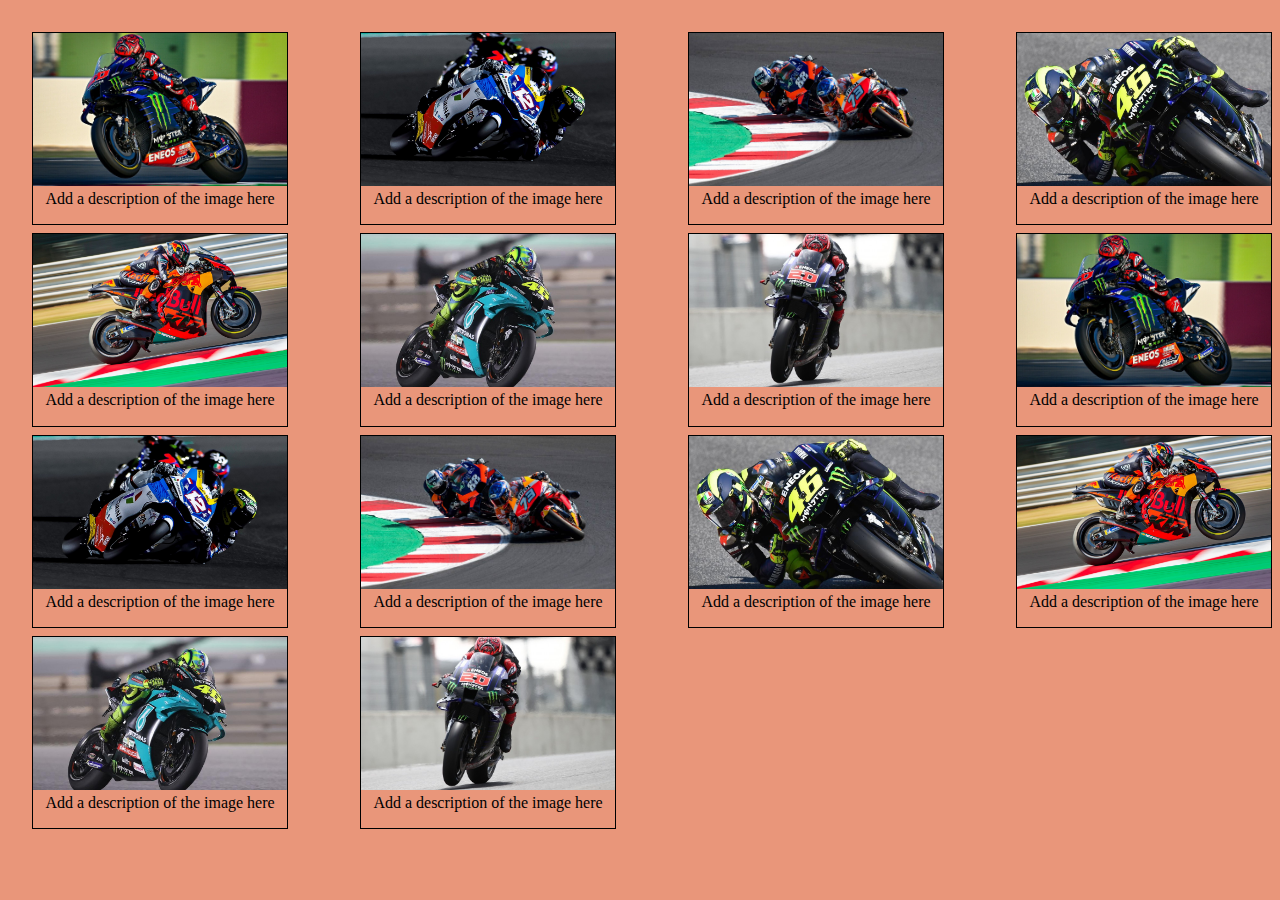
<file: martin/basic exercise/index.html>
<!DOCTYPE html>
<html lang="en">
<head>
    <meta charset="UTF-8">
    <meta http-equiv="X-UA-Compatible" content="IE=edge">
    <meta name="viewport" content="width=device-width, initial-scale=1.0">
    <link rel="stylesheet" href="style.css">
    <title>basic exercise</title>
</head>
<body>
    <div class="wrapper">
        <div class="gallery">
            <a target="_blank" href="1.jpg">
              <img src="1.jpg" alt="motogp">
            </a>
            <div class="desc">Add a description of the image here</div>
        </div>
        <div class="gallery">
            <a target="_blank" href="2.jpg">
              <img src="2.jpg" alt="motogp">
            </a>
            <div class="desc">Add a description of the image here</div>
        </div>
        <div class="gallery">
            <a target="_blank" href="3.jpg">
              <img src="3.jpg" alt="motogp">
            </a>
            <div class="desc">Add a description of the image here</div>
        </div>
        <div class="gallery">
            <a target="_blank" href="4.jpg">
              <img src="4.jpg" alt="motogp">
            </a>
            <div class="desc">Add a description of the image here</div>
        </div>
        <div class="gallery">
            <a target="_blank" href="5.jpg">
              <img src="5.jpg" alt="motogp">
            </a>
            <div class="desc">Add a description of the image here</div>
        </div>
        <div class="gallery">
            <a target="_blank" href="6.jpg">
              <img src="6.jpg" alt="motogp">
            </a>
            <div class="desc">Add a description of the image here</div>
        </div>
        <div class="gallery">
            <a target="_blank" href="7.jpg">
              <img src="7.jpg" alt="motogp">
            </a>
            <div class="desc">Add a description of the image here</div>
        </div>
        <div class="gallery">
            <a target="_blank" href="1.jpg">
              <img src="1.jpg" alt="motogp">
            </a>
            <div class="desc">Add a description of the image here</div>
        </div>
        <div class="gallery">
            <a target="_blank" href="2.jpg">
              <img src="2.jpg" alt="motogp">
            </a>
            <div class="desc">Add a description of the image here</div>
        </div>
        <div class="gallery">
            <a target="_blank" href="3.jpg">
              <img src="3.jpg" alt="motogp">
            </a>
            <div class="desc">Add a description of the image here</div>
        </div>
        <div class="gallery">
            <a target="_blank" href="4.jpg">
              <img src="4.jpg" alt="motogp">
            </a>
            <div class="desc">Add a description of the image here</div>
        </div>
        <div class="gallery">
            <a target="_blank" href="5.jpg">
              <img src="5.jpg" alt="motogp">
            </a>
            <div class="desc">Add a description of the image here</div>
        </div>
        <div class="gallery">
            <a target="_blank" href="6.jpg">
              <img src="6.jpg" alt="motogp">
            </a>
            <div class="desc">Add a description of the image here</div>
        </div>
        <div class="gallery">
            <a target="_blank" href="7.jpg">
              <img src="7.jpg" alt="motogp">
            </a>
            <div class="desc">Add a description of the image here</div>
        </div>
    </div>
</body>
</html>
</file>
<file: martin/basic exercise/style.css>
* {
  margin: 0;
  padding: 0;
  -webkit-box-sizing: border-box;
          box-sizing: border-box;
}

@media screen and (max-width: 480px) {
  body {
    background-color: lightgreen;
  }
  body .wrapper {
    margin: 0 auto;
    margin-top: 1em;
    width: 100%;
    display: -ms-grid;
    display: grid;
    justify-items: center;
    -ms-grid-columns: 100%;
        grid-template-columns: 100%;
    -webkit-column-gap: 1em;
            column-gap: 1em;
    row-gap: 1em;
  }
  body .wrapper .gallery {
    width: 80%;
    height: 100%;
    border: 1px solid black;
  }
  body .wrapper .gallery img {
    width: 100%;
    height: 80%;
    -o-object-fit: cover;
       object-fit: cover;
  }
  body .wrapper .gallery .desc {
    text-align: center;
  }
}

@media screen and (min-width: 481px) and (max-width: 1200px) {
  body {
    background-color: deepskyblue;
  }
  body .wrapper {
    margin: 0 auto;
    margin-top: 1em;
    width: 100%;
    display: -ms-grid;
    display: grid;
    justify-items: center;
    -ms-grid-columns: 50% 50%;
        grid-template-columns: 50% 50%;
    -webkit-column-gap: 1em;
            column-gap: 1em;
    row-gap: 1em;
  }
  body .wrapper .gallery {
    width: 80%;
    height: 100%;
    border: 1px solid black;
  }
  body .wrapper .gallery img {
    width: 100%;
    height: 75%;
    -o-object-fit: cover;
       object-fit: cover;
  }
  body .wrapper .gallery .desc {
    text-align: center;
  }
}

@media screen and (min-width: 1201px) {
  body {
    background-color: darksalmon;
  }
  body .wrapper {
    margin: 0 auto;
    margin-top: 2em;
    width: 100%;
    display: -ms-grid;
    display: grid;
    justify-items: center;
    -ms-grid-columns: 25% 25% 25% 25%;
        grid-template-columns: 25% 25% 25% 25%;
    -webkit-column-gap: .5em;
            column-gap: .5em;
    row-gap: .5em;
  }
  body .wrapper .gallery {
    width: 80%;
    height: 100%;
    border: 1px solid black;
  }
  body .wrapper .gallery img {
    width: 100%;
    height: 80%;
    -o-object-fit: cover;
       object-fit: cover;
  }
  body .wrapper .gallery .desc {
    text-align: center;
  }
}
/*# sourceMappingURL=style.css.map */
</file>
